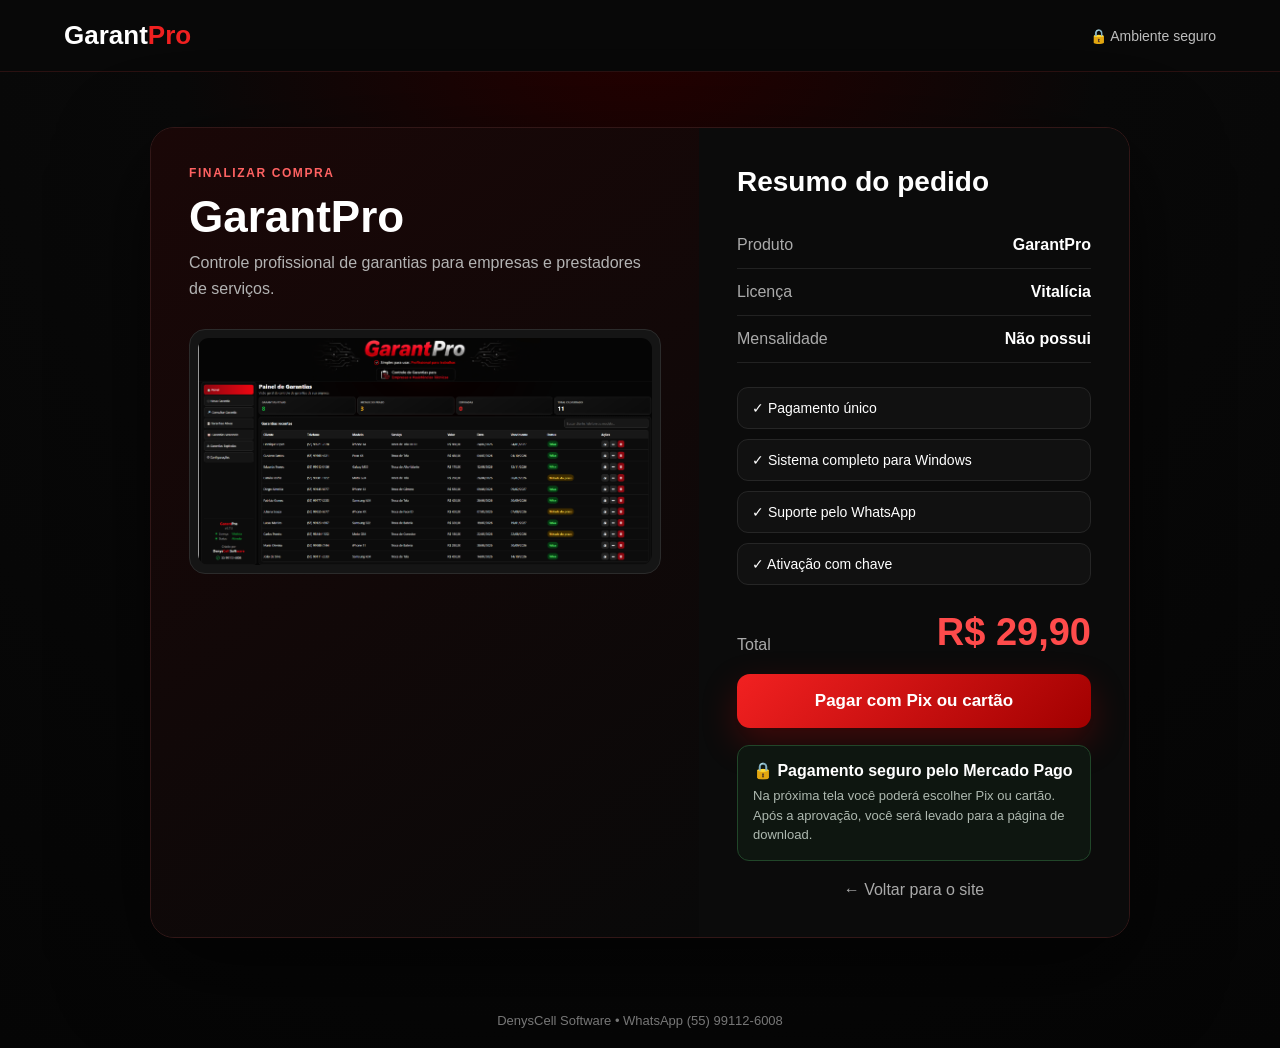
<file: checkout.html>
<!DOCTYPE html>
<html lang="pt-BR">
<head>
<meta charset="UTF-8">
<meta name="viewport" content="width=device-width, initial-scale=1.0">
<title>Finalizar Compra | GarantPro</title>
<style>
*{box-sizing:border-box}
body{margin:0;font-family:Arial,Helvetica,sans-serif;background:radial-gradient(circle at top,#260000 0,#090909 38%,#050505 100%);color:#fff;min-height:100vh}
header{height:72px;display:flex;align-items:center;justify-content:space-between;padding:0 5%;background:#080808;border-bottom:1px solid #2a1111}
.logo{font-size:26px;font-weight:800}.logo span{color:#ef2020}.seguro{color:#bdbdbd;font-size:14px}
main{width:100%;padding:55px 18px}
.checkout{width:min(100%,980px);margin:0 auto;display:grid;grid-template-columns:1fr 430px;background:#0d0d0d;border:1px solid #321717;border-radius:24px;overflow:hidden;box-shadow:0 30px 90px rgba(0,0,0,.65)}
.visual{padding:38px;background:linear-gradient(145deg,#1a0707,#090909)}
.visual .tag{color:#ff6262;font-size:12px;font-weight:800;letter-spacing:1.6px}
.visual h1{margin:12px 0 8px;font-size:44px}.visual p{margin:0;color:#b3b3b3;line-height:1.6}
.screenshot-wrap{margin-top:28px;padding:8px;border-radius:16px;background:#151515;border:1px solid #2b2b2b}
.screenshot-wrap img{display:block;width:100%;height:auto;border-radius:11px}
.resumo{padding:38px;background:#0b0b0b}.resumo h2{margin:0 0 24px;font-size:28px}
.linha{display:flex;justify-content:space-between;gap:20px;padding:14px 0;border-bottom:1px solid #222;color:#aaa}
.linha strong{color:#fff;text-align:right}
.beneficios{margin:24px 0;display:grid;gap:10px}
.beneficios div{padding:12px 14px;background:#111;border:1px solid #262626;border-radius:11px;font-size:14px}
.total{display:flex;align-items:end;justify-content:space-between;margin:26px 0 20px}.total span{color:#aaa}.total strong{font-size:38px;color:#ff4b4b}
.botao{display:block;width:100%;text-align:center;padding:17px 20px;border-radius:13px;background:linear-gradient(135deg,#f22121,#a10000);color:#fff;font-size:17px;font-weight:800;text-decoration:none;box-shadow:0 14px 35px rgba(220,0,0,.25)}
.botao:hover{filter:brightness(1.08)}
.botao[aria-disabled="true"]{opacity:.65;pointer-events:none}.erro-pagamento{display:none;margin-top:14px;padding:12px;border-radius:10px;background:#2a0d0d;border:1px solid #7b2424;color:#ffb6b6;font-size:13px;line-height:1.45}
.caixa-segura{margin-top:17px;padding:15px;background:#0e1610;border:1px solid #214629;border-radius:12px}
.caixa-segura strong{display:block}.caixa-segura p{margin:6px 0 0;color:#aeb9b0;font-size:13px;line-height:1.5}
.voltar{display:block;text-align:center;color:#aaa;margin-top:20px;text-decoration:none}
footer{text-align:center;color:#777;padding:20px;font-size:13px}
@media(max-width:850px){.checkout{grid-template-columns:1fr}.visual,.resumo{padding:26px}.visual h1{font-size:36px}}
</style>
</head>
<body>
<header>
  <div class="logo">Garant<span>Pro</span></div>
  <div class="seguro">🔒 Ambiente seguro</div>
</header>

<main>
  <section class="checkout">
    <div class="visual">
      <div class="tag">FINALIZAR COMPRA</div>
      <h1>GarantPro</h1>
      <p>Controle profissional de garantias para empresas e prestadores de serviços.</p>
      <div class="screenshot-wrap">
        <img src="assets/garantpro-sistema.png" alt="Tela do GarantPro">
      </div>
    </div>

    <div class="resumo">
      <h2>Resumo do pedido</h2>
      <div class="linha"><span>Produto</span><strong>GarantPro</strong></div>
      <div class="linha"><span>Licença</span><strong>Vitalícia</strong></div>
      <div class="linha"><span>Mensalidade</span><strong>Não possui</strong></div>

      <div class="beneficios">
        <div>✓ Pagamento único</div>
        <div>✓ Sistema completo para Windows</div>
        <div>✓ Suporte pelo WhatsApp</div>
        <div>✓ Ativação com chave</div>
      </div>

      <div class="total">
        <span>Total</span>
        <strong>R$ 29,90</strong>
      </div>

      <a class="botao" id="pagarAgora" href="#">Pagar com Pix ou cartão</a>
      <div class="erro-pagamento" id="erroPagamento" role="alert"></div>

      <div class="caixa-segura">
        <strong>🔒 Pagamento seguro pelo Mercado Pago</strong>
        <p>Na próxima tela você poderá escolher Pix ou cartão. Após a aprovação, você será levado para a página de download.</p>
      </div>

      <a class="voltar" href="index.html">← Voltar para o site</a>
    </div>
  </section>
</main>

<footer>DenysCell Software • WhatsApp (55) 99112-6008</footer>
<script>
const botao = document.getElementById('pagarAgora');
const erro = document.getElementById('erroPagamento');

const params = new URLSearchParams(window.location.search);
if (params.get('status') === 'failure') {
  erro.textContent = 'O pagamento não foi concluído. Você pode tentar novamente.';
  erro.style.display = 'block';
}

botao.addEventListener('click', async (event) => {
  event.preventDefault();
  erro.style.display = 'none';
  botao.setAttribute('aria-disabled', 'true');
  botao.textContent = 'Abrindo pagamento seguro...';

  try {
    const response = await fetch('/api/create-preference', { method: 'POST' });
    const data = await response.json();
    if (!response.ok || !data.checkout_url) throw new Error(data.error || 'Falha ao abrir checkout.');
    window.location.href = data.checkout_url;
  } catch (e) {
    erro.textContent = e.message || 'Não foi possível abrir o pagamento. Tente novamente.';
    erro.style.display = 'block';
    botao.removeAttribute('aria-disabled');
    botao.textContent = 'Pagar com Pix ou cartão';
  }
});
</script>
</body>
</html>
</file>
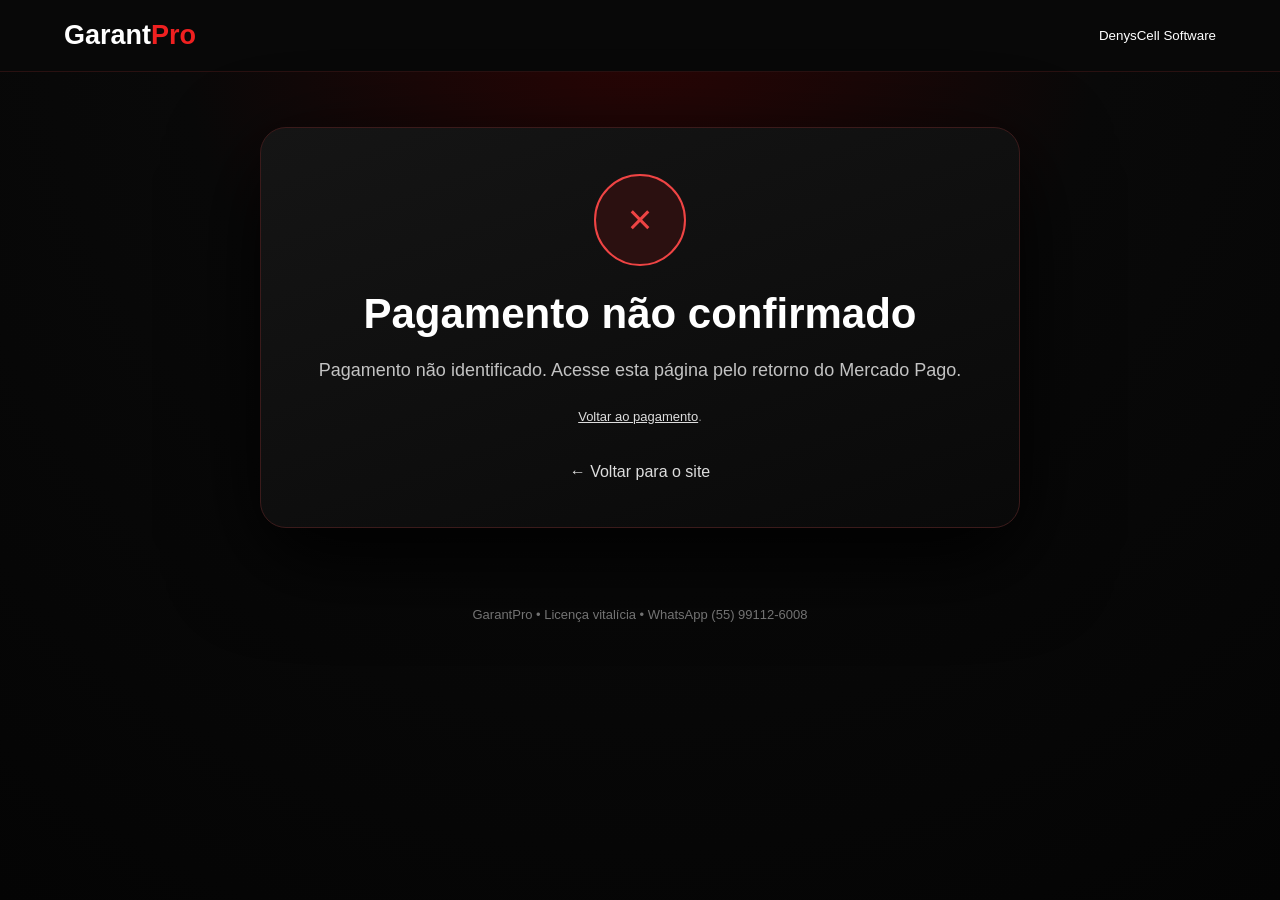
<file: sucesso.html>
<!DOCTYPE html>
<html lang="pt-BR">
<head>
<meta charset="UTF-8"><meta name="viewport" content="width=device-width,initial-scale=1.0">
<title>Confirmando Pagamento | GarantPro</title>
<style>
*{box-sizing:border-box}body{margin:0;min-height:100vh;font-family:Arial;background:radial-gradient(circle at top,#2c0505,#090909 42%,#040404);color:#fff}
header{height:72px;padding:0 5%;display:flex;align-items:center;justify-content:space-between;background:#080808;border-bottom:1px solid #291111}
.logo{font-size:27px;font-weight:800}.logo span{color:#ef2020}main{padding:55px 18px;display:flex;justify-content:center}
.card{width:min(760px,100%);background:linear-gradient(160deg,#151515,#090909);border:1px solid #3b1b1b;border-radius:26px;padding:46px;text-align:center;box-shadow:0 30px 90px #000}
.check{width:92px;height:92px;margin:0 auto 24px;display:grid;place-items:center;border-radius:50%;background:#151515;border:2px solid #777;color:#ddd;font-size:42px}
.check.approved{background:#102817;border-color:#26c65a;color:#26c65a}.check.pending{background:#2a220d;border-color:#e8b735;color:#e8b735}.check.denied{background:#2b1010;border-color:#ef4444;color:#ef4444}
h1{font-size:42px;margin:0 0 12px}.subtitle{color:#c3c3c3;font-size:18px;line-height:1.6}
.notice{text-align:left;background:#111;border:1px solid #292929;border-radius:16px;padding:20px;margin:24px 0}.notice ol{margin:0;padding-left:20px;color:#bbb;line-height:1.8}
.actions{display:none;grid-template-columns:1fr 1fr;gap:14px;margin-top:28px}.btn{display:flex;align-items:center;justify-content:center;min-height:56px;padding:14px 20px;border-radius:14px;color:#fff;text-decoration:none;font-weight:800}.download{background:linear-gradient(135deg,#ef2222,#a00000)}.whatsapp{background:#20bf5b}
.help{margin-top:22px;color:#8f8f8f;font-size:13px;line-height:1.6}.help a,.back{color:#ddd}.back{display:inline-block;margin-top:22px;text-decoration:none}footer{text-align:center;color:#737373;padding:24px;font-size:13px}
@media(max-width:650px){.card{padding:32px 22px}h1{font-size:34px}.actions{grid-template-columns:1fr}}
</style>
</head>
<body>
<header><div class="logo">Garant<span>Pro</span></div><small>DenysCell Software</small></header>
<main><section class="card">
<div class="check" id="icone">…</div>
<h1 id="titulo">Confirmando pagamento</h1>
<p class="subtitle" id="mensagem">Aguarde alguns segundos enquanto consultamos o Mercado Pago.</p>
<div class="notice" id="instrucoes" style="display:none"><h2>Como instalar</h2><ol>
<li>Clique em <strong>Baixar GarantPro</strong>.</li><li>Abra o arquivo ZIP baixado.</li><li>Extraia a pasta para o computador.</li><li>Execute o GarantPro e siga as instruções de ativação.</li><li>Em caso de dúvida, fale com o suporte pelo WhatsApp.</li>
</ol></div>
<div class="actions" id="acoes">
<a class="btn download" id="baixarGarantPro" href="#" aria-disabled="true">⬇ Baixar GarantPro</a>
<a class="btn whatsapp" href="https://wa.me/5555991126008?text=Ol%C3%A1%21%20Acabei%20de%20comprar%20o%20GarantPro%20e%20preciso%20de%20suporte." target="_blank" rel="noopener">💬 Suporte no WhatsApp</a>
</div>
<p class="help" id="ajuda">Não feche esta página durante a confirmação.</p>
<a class="back" href="index.html">← Voltar para o site</a>
</section></main>
<footer>GarantPro • Licença vitalícia • WhatsApp (55) 99112-6008</footer>
<script>
const params = new URLSearchParams(location.search);
const paymentId = params.get('payment_id') || params.get('collection_id');
const statusParam = params.get('status') || params.get('collection_status');
const icone = document.getElementById('icone');
const titulo = document.getElementById('titulo');
const mensagem = document.getElementById('mensagem');
const instrucoes = document.getElementById('instrucoes');
const acoes = document.getElementById('acoes');
const ajuda = document.getElementById('ajuda');
const baixar = document.getElementById('baixarGarantPro');

function mostrarPendente() {
  icone.textContent = '⌛'; icone.className = 'check pending';
  titulo.textContent = 'Pagamento pendente';
  mensagem.textContent = 'O Mercado Pago ainda está processando o pagamento. Assim que for aprovado, abra novamente o comprovante ou fale com o suporte.';
  ajuda.innerHTML = '<a href="checkout.html">Tentar novamente</a> ou fale conosco pelo WhatsApp.';
}
function mostrarNegado(texto) {
  icone.textContent = '×'; icone.className = 'check denied';
  titulo.textContent = 'Pagamento não confirmado';
  mensagem.textContent = texto || 'Não foi possível confirmar este pagamento.';
  ajuda.innerHTML = '<a href="checkout.html">Voltar ao pagamento</a>.';
}
function mostrarAprovado(downloadUrl) {
  icone.textContent = '✓'; icone.className = 'check approved';
  titulo.textContent = 'Compra aprovada!';
  mensagem.innerHTML = 'Obrigado por adquirir o <strong>GarantPro</strong>. Seu sistema já está disponível para download. A licença é vitalícia e não possui mensalidade.';
  baixar.href = downloadUrl;
  baixar.removeAttribute('aria-disabled');
  instrucoes.style.display = 'block'; acoes.style.display = 'grid';
  ajuda.textContent = 'O download é liberado somente depois da confirmação do pagamento pelo Mercado Pago.';
}

(async () => {
  if (statusParam === 'pending' && !paymentId) return mostrarPendente();
  if (!paymentId) return mostrarNegado('Pagamento não identificado. Acesse esta página pelo retorno do Mercado Pago.');
  try {
    const response = await fetch(`/api/verify-payment?payment_id=${encodeURIComponent(paymentId)}`);
    const data = await response.json();
    if (data.approved && data.download_url) return mostrarAprovado(data.download_url);
    if (data.status === 'pending' || data.status === 'in_process') return mostrarPendente();
    return mostrarNegado('O pagamento não está aprovado no Mercado Pago.');
  } catch (_) {
    return mostrarNegado('Não foi possível consultar o pagamento agora. Tente novamente em alguns instantes.');
  }
})();
</script>
</body></html>
</file>
